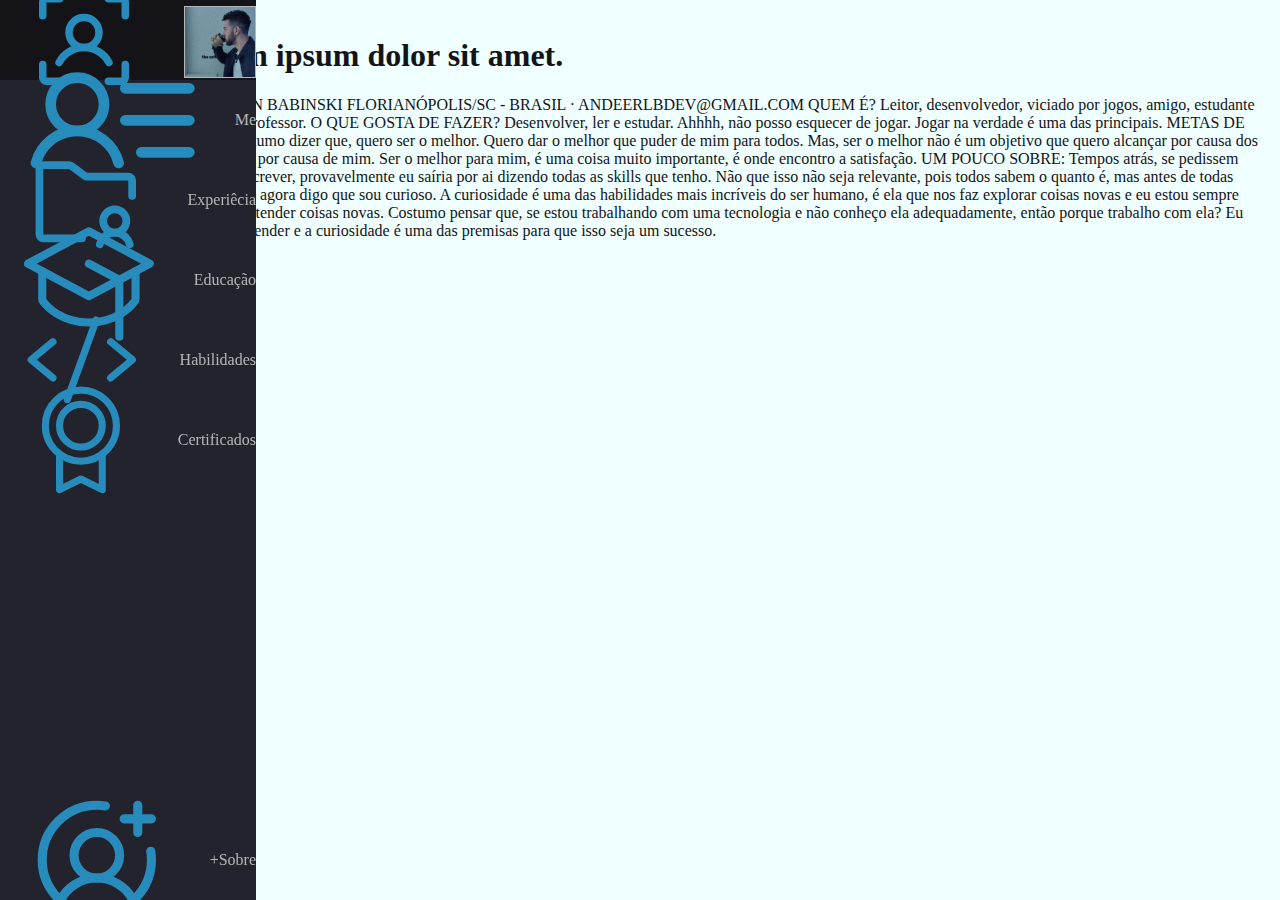
<file: index.html>
<!DOCTYPE html>
<html lang="en">
<head>
    <meta charset="UTF-8">
    <link rel="stylesheet" href="style.css">
    <title>gueriandev</title>
</head>
<body>
    <nav class="navbar">
        <ul class="navbar-nav">
            <li class="nav-item">
                <a href="#" class="nav-link" >
                    <svg xmlns="http://www.w3.org/2000/svg"  fill="#278CBC" viewBox="0 0 256 256"><rect width="256" height="256" fill="none"></rect><path d="M180,40h28a8,8,0,0,1,8,8V76" fill="none" stroke="#278CBC" stroke-linecap="round" stroke-linejoin="round" stroke-width="16"></path><path d="M180,216h28a8,8,0,0,0,8-8V180" fill="none" stroke="#278CBC" stroke-linecap="round" stroke-linejoin="round" stroke-width="16"></path><path d="M76,216H48a8,8,0,0,1-8-8V180" fill="none" stroke="#278CBC" stroke-linecap="round" stroke-linejoin="round" stroke-width="16"></path><path d="M76,40H48a8,8,0,0,0-8,8V76" fill="none" stroke="#278CBC" stroke-linecap="round" stroke-linejoin="round" stroke-width="16"></path><circle cx="128" cy="112" r="32" fill="none" stroke="#278CBC" stroke-linecap="round" stroke-linejoin="round" stroke-width="16"></circle><path d="M74.9,176a60.1,60.1,0,0,1,106.2,0" fill="none" stroke="#278CBC" stroke-linecap="round" stroke-linejoin="round" stroke-width="16"></path></svg>
                    <span class="link-text"><img src="eu.png" id="profilepic"></span>
                </a>
            </li>
            <li class="nav-item">
                <a href="/me/whoiam/whoiam.html" class="nav-link">
                    <svg xmlns="http://www.w3.org/2000/svg"  fill="#278CBC" viewBox="0 0 256 256"><rect width="256" height="256" fill="none"></rect><circle cx="80" cy="104" r="40" fill="none" stroke="#278CBC" stroke-linecap="round" stroke-linejoin="round" stroke-width="16"></circle><line x1="152" y1="80" x2="248" y2="80" fill="none" stroke="#278CBC" stroke-linecap="round" stroke-linejoin="round" stroke-width="16"></line><line x1="152" y1="128" x2="248" y2="128" fill="none" stroke="#278CBC" stroke-linecap="round" stroke-linejoin="round" stroke-width="16"></line><line x1="176" y1="176" x2="248" y2="176" fill="none" stroke="#278CBC" stroke-linecap="round" stroke-linejoin="round" stroke-width="16"></line><path d="M18,192a64,64,0,0,1,124,0" fill="none" stroke="#278CBC" stroke-linecap="round" stroke-linejoin="round" stroke-width="16"></path></svg>
                    <span class="link-text">Me</span>
                </a>
            </li>

            <li class="nav-item">
                <a href="/exp/exp.html" class="nav-link">
                    <svg xmlns="http://www.w3.org/2000/svg"  fill="#278CBC" viewBox="0 0 256 256"><rect width="256" height="256" fill="none"></rect><circle cx="188" cy="172" r="24" fill="none" stroke="#278CBC" stroke-linecap="round" stroke-linejoin="round" stroke-width="16"></circle><path d="M157,220a32,32,0,0,1,62,0" fill="none" stroke="#278CBC" stroke-linecap="round" stroke-linejoin="round" stroke-width="16"></path><path d="M120,208H40a8,8,0,0,1-8-8V64a8,8,0,0,1,8-8H93.3a8.1,8.1,0,0,1,4.8,1.6l27.8,20.8a8.1,8.1,0,0,0,4.8,1.6H216a8,8,0,0,1,8,8v32" fill="none" stroke="#278CBC" stroke-linecap="round" stroke-linejoin="round" stroke-width="16"></path></svg>
                    <span class="link-text">Experiêcia</span>
                </a>
            </li>
            <li class="nav-item">
                <a href="#" class="nav-link">
                    <svg xmlns="http://www.w3.org/2000/svg"  fill="#278CBC" viewBox="0 0 256 256"><rect width="256" height="256" fill="none"></rect><polygon points="8 96 128 32 248 96 128 160 8 96" fill="none" stroke="#278CBC" stroke-linecap="round" stroke-linejoin="round" stroke-width="16"></polygon><polyline points="188 240 188 128 128 96" fill="none" stroke="#278CBC" stroke-linecap="round" stroke-linejoin="round" stroke-width="16"></polyline><path d="M220,110.9v54.6a7.8,7.8,0,0,1-1.6,4.7c-6.7,9-35.1,41.8-90.4,41.8s-83.7-32.8-90.4-41.8a7.8,7.8,0,0,1-1.6-4.7V110.9" fill="none" stroke="#278CBC" stroke-linecap="round" stroke-linejoin="round" stroke-width="16"></path></svg>
                    <span class="link-text">Educação</span>
                </a>
            </li>
            <li class="nav-item">
                <a href="/skills/skills.html" class="nav-link">
                    <svg xmlns="http://www.w3.org/2000/svg"  fill="#278CBC" viewBox="0 0 256 256"><rect width="256" height="256" fill="none"></rect><polyline points="64 88 16 128 64 168" fill="none" stroke="#278CBC" stroke-linecap="round" stroke-linejoin="round" stroke-width="16"></polyline><polyline points="192 88 240 128 192 168" fill="none" stroke="#278CBC" stroke-linecap="round" stroke-linejoin="round" stroke-width="16"></polyline><line x1="160" y1="40" x2="96" y2="216" fill="none" stroke="#278CBC" stroke-linecap="round" stroke-linejoin="round" stroke-width="16"></line></svg>
                    <span class="link-text">Habilidades</span>
                </a>
                <li class="nav-item">
                    <a href="/certif/certificados.html" class="nav-link">
                        <svg xmlns="http://www.w3.org/2000/svg"  fill="#278CBC" viewBox="0 0 256 256"><rect width="256" height="256" fill="none"></rect><circle cx="128" cy="96" r="80" fill="none" stroke="#278CBC" stroke-linecap="round" stroke-linejoin="round" stroke-width="16"></circle><circle cx="128" cy="96" r="48" fill="none" stroke="#278CBC" stroke-linecap="round" stroke-linejoin="round" stroke-width="16"></circle><polyline points="176 160 176 240 128 216 80 240 80 160" fill="none" stroke="#278CBC" stroke-linecap="round" stroke-linejoin="round" stroke-width="16"></polyline></svg>
                    <span class="link-text">Certificados</span>
                    </a>
            </li>
            <li class="nav-item">
                <a href="/about/aboutPlus.html" class="nav-link">
                    <svg xmlns="http://www.w3.org/2000/svg"  fill="#278CBC" viewBox="0 0 256 256"><rect width="256" height="256" fill="none"></rect><circle cx="128" cy="120" r="40" fill="none" stroke="#278CBC" stroke-miterlimit="10" stroke-width="16"></circle><path d="M63.8,199.4a72,72,0,0,1,128.4,0" fill="none" stroke="#278CBC" stroke-linecap="round" stroke-linejoin="round" stroke-width="16"></path><line x1="176" y1="56" x2="224" y2="56" fill="none" stroke="#278CBC" stroke-linecap="round" stroke-linejoin="round" stroke-width="16"></line><line x1="200" y1="32" x2="200" y2="80" fill="none" stroke="#278CBC" stroke-linecap="round" stroke-linejoin="round" stroke-width="16"></line><path d="M222.8,112.9A93.3,93.3,0,0,1,224,128a96,96,0,1,1-96-96,93.3,93.3,0,0,1,15.1,1.2" fill="none" stroke="#278CBC" stroke-linecap="round" stroke-linejoin="round" stroke-width="16"></path></svg>
                    <span class="link-text">+Sobre</span>
                </a>
            </li>
            <!-- <div class="nav-social">
                <li class="nav-item">
                    <a href="#" class="nav-link">
                        <svg xmlns="http://www.w3.org/2000/svg" width="25" viewBox="0 0 496 512"><path d="M165.9 397.4c0 2-2.3 3.6-5.2 3.6-3.3.3-5.6-1.3-5.6-3.6 0-2 2.3-3.6 5.2-3.6 3-.3 5.6 1.3 5.6 3.6zm-31.1-4.5c-.7 2 1.3 4.3 4.3 4.9 2.6 1 5.6 0 6.2-2s-1.3-4.3-4.3-5.2c-2.6-.7-5.5.3-6.2 2.3zm44.2-1.7c-2.9.7-4.9 2.6-4.6 4.9.3 2 2.9 3.3 5.9 2.6 2.9-.7 4.9-2.6 4.6-4.6-.3-1.9-3-3.2-5.9-2.9zM244.8 8C106.1 8 0 113.3 0 252c0 110.9 69.8 205.8 169.5 239.2 12.8 2.3 17.3-5.6 17.3-12.1 0-6.2-.3-40.4-.3-61.4 0 0-70 15-84.7-29.8 0 0-11.4-29.1-27.8-36.6 0 0-22.9-15.7 1.6-15.4 0 0 24.9 2 38.6 25.8 21.9 38.6 58.6 27.5 72.9 20.9 2.3-16 8.8-27.1 16-33.7-55.9-6.2-112.3-14.3-112.3-110.5 0-27.5 7.6-41.3 23.6-58.9-2.6-6.5-11.1-33.3 2.6-67.9 20.9-6.5 69 27 69 27 20-5.6 41.5-8.5 62.8-8.5s42.8 2.9 62.8 8.5c0 0 48.1-33.6 69-27 13.7 34.7 5.2 61.4 2.6 67.9 16 17.7 25.8 31.5 25.8 58.9 0 96.5-58.9 104.2-114.8 110.5 9.2 7.9 17 22.9 17 46.4 0 33.7-.3 75.4-.3 83.6 0 6.5 4.6 14.4 17.3 12.1C428.2 457.8 496 362.9 496 252 496 113.3 383.5 8 244.8 8zM97.2 352.9c-1.3 1-1 3.3.7 5.2 1.6 1.6 3.9 2.3 5.2 1 1.3-1 1-3.3-.7-5.2-1.6-1.6-3.9-2.3-5.2-1zm-10.8-8.1c-.7 1.3.3 2.9 2.3 3.9 1.6 1 3.6.7 4.3-.7.7-1.3-.3-2.9-2.3-3.9-2-.6-3.6-.3-4.3.7zm32.4 35.6c-1.6 1.3-1 4.3 1.3 6.2 2.3 2.3 5.2 2.6 6.5 1 1.3-1.3.7-4.3-1.3-6.2-2.2-2.3-5.2-2.6-6.5-1zm-11.4-14.7c-1.6 1-1.6 3.6 0 5.9 1.6 2.3 4.3 3.3 5.6 2.3 1.6-1.3 1.6-3.9 0-6.2-1.4-2.3-4-3.3-5.6-2z"/></svg>                    
                    </a>
                    <a href="#" class="nav-link">
                        <svg xmlns="http://www.w3.org/2000/svg" width="20" fill="#0071AE" viewBox="0 0 448 512"><path d="M416 32H31.9C14.3 32 0 46.5 0 64.3v383.4C0 465.5 14.3 480 31.9 480H416c17.6 0 32-14.5 32-32.3V64.3c0-17.8-14.4-32.3-32-32.3zM135.4 416H69V202.2h66.5V416zm-33.2-243c-21.3 0-38.5-17.3-38.5-38.5S80.9 96 102.2 96c21.2 0 38.5 17.3 38.5 38.5 0 21.3-17.2 38.5-38.5 38.5zm282.1 243h-66.4V312c0-24.8-.5-56.7-34.5-56.7-34.6 0-39.9 27-39.9 54.9V416h-66.4V202.2h63.7v29.2h.9c8.9-16.8 30.6-34.5 62.9-34.5 67.2 0 79.7 44.3 79.7 101.9V416z"/></svg>                
                    </a>
                </li>
            </div> -->
            

        </ul>
    </nav>





    <main>
        <h1>Lorem ipsum dolor sit amet.</h1>

        <p>
            ANDERSON BABINSKI
            FLORIANÓPOLIS/SC - BRASIL · ANDEERLBDEV@GMAIL.COM
            QUEM É?
            Leitor, desenvolvedor, viciado por jogos, amigo, estudante e as vezes professor.
            
            O QUE GOSTA DE FAZER?
            Desenvolver, ler e estudar. Ahhhh, não posso esquecer de jogar. Jogar na verdade é uma das principais.
            
            METAS DE VIDA?
            Costumo dizer que, quero ser o melhor. Quero dar o melhor que puder de mim para todos. Mas, ser o melhor não é um objetivo que quero alcançar por causa dos outros, mas, por causa de mim. Ser o melhor para mim, é uma coisa muito importante, é onde encontro a satisfação.
            
            UM POUCO SOBRE:
            Tempos atrás, se pedissem para me descrever, provavelmente eu saíria por ai dizendo todas as skills que tenho. Não que isso não seja relevante, pois todos sabem o quanto é, mas antes de todas essas coisas, agora digo que sou curioso. A curiosidade é uma das habilidades mais incríveis do ser humano, é ela que nos faz explorar coisas novas e eu estou sempre buscando entender coisas novas. Costumo pensar que, se estou trabalhando com uma tecnologia e não conheço ela adequadamente, então porque trabalho com ela? Eu gosto de aprender e a curiosidade é uma das premisas para que isso seja um sucesso.
        </p>

    </main>










</body>
</html>
</file>
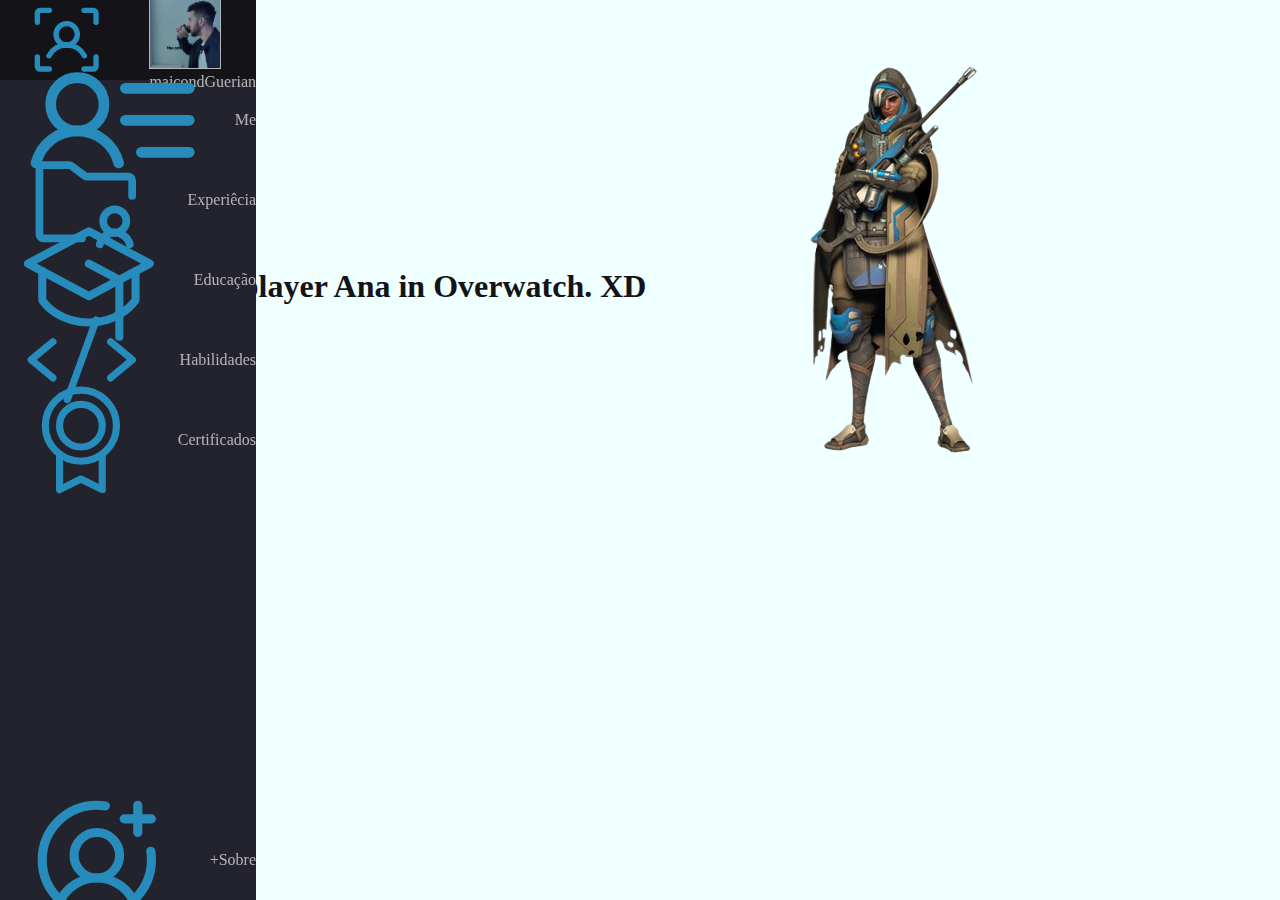
<file: about/aboutPlus.html>
<!DOCTYPE html>
<html lang="en">
<head>
    <meta charset="UTF-8">
    <link rel="stylesheet" href="/style.css">
    <title>gueriandev</title>
</head>
<body>
    <nav class="navbar">
        <ul class="navbar-nav">
            <li class="nav-item">
                <a href="#" class="nav-link" >
                    <svg xmlns="http://www.w3.org/2000/svg"  fill="#278CBC" viewBox="0 0 256 256"><rect width="256" height="256" fill="none"></rect><path d="M180,40h28a8,8,0,0,1,8,8V76" fill="none" stroke="#278CBC" stroke-linecap="round" stroke-linejoin="round" stroke-width="16"></path><path d="M180,216h28a8,8,0,0,0,8-8V180" fill="none" stroke="#278CBC" stroke-linecap="round" stroke-linejoin="round" stroke-width="16"></path><path d="M76,216H48a8,8,0,0,1-8-8V180" fill="none" stroke="#278CBC" stroke-linecap="round" stroke-linejoin="round" stroke-width="16"></path><path d="M76,40H48a8,8,0,0,0-8,8V76" fill="none" stroke="#278CBC" stroke-linecap="round" stroke-linejoin="round" stroke-width="16"></path><circle cx="128" cy="112" r="32" fill="none" stroke="#278CBC" stroke-linecap="round" stroke-linejoin="round" stroke-width="16"></circle><path d="M74.9,176a60.1,60.1,0,0,1,106.2,0" fill="none" stroke="#278CBC" stroke-linecap="round" stroke-linejoin="round" stroke-width="16"></path></svg>
                    <span class="link-text"><img src="eu.png" id="profilepic">maicondGuerian</span>
                </a>
            </li>
            <li class="nav-item">
                <a href="/me/whoiam/whoiam.html" class="nav-link">
                    <svg xmlns="http://www.w3.org/2000/svg"  fill="#278CBC" viewBox="0 0 256 256"><rect width="256" height="256" fill="none"></rect><circle cx="80" cy="104" r="40" fill="none" stroke="#278CBC" stroke-linecap="round" stroke-linejoin="round" stroke-width="16"></circle><line x1="152" y1="80" x2="248" y2="80" fill="none" stroke="#278CBC" stroke-linecap="round" stroke-linejoin="round" stroke-width="16"></line><line x1="152" y1="128" x2="248" y2="128" fill="none" stroke="#278CBC" stroke-linecap="round" stroke-linejoin="round" stroke-width="16"></line><line x1="176" y1="176" x2="248" y2="176" fill="none" stroke="#278CBC" stroke-linecap="round" stroke-linejoin="round" stroke-width="16"></line><path d="M18,192a64,64,0,0,1,124,0" fill="none" stroke="#278CBC" stroke-linecap="round" stroke-linejoin="round" stroke-width="16"></path></svg>
                    <span class="link-text">Me</span>
                </a>
            </li>

            <li class="nav-item">
                <a href="/exp/exp.html" class="nav-link">
                    <svg xmlns="http://www.w3.org/2000/svg"  fill="#278CBC" viewBox="0 0 256 256"><rect width="256" height="256" fill="none"></rect><circle cx="188" cy="172" r="24" fill="none" stroke="#278CBC" stroke-linecap="round" stroke-linejoin="round" stroke-width="16"></circle><path d="M157,220a32,32,0,0,1,62,0" fill="none" stroke="#278CBC" stroke-linecap="round" stroke-linejoin="round" stroke-width="16"></path><path d="M120,208H40a8,8,0,0,1-8-8V64a8,8,0,0,1,8-8H93.3a8.1,8.1,0,0,1,4.8,1.6l27.8,20.8a8.1,8.1,0,0,0,4.8,1.6H216a8,8,0,0,1,8,8v32" fill="none" stroke="#278CBC" stroke-linecap="round" stroke-linejoin="round" stroke-width="16"></path></svg>
                    <span class="link-text">Experiêcia</span>
                </a>
            </li>
            <li class="nav-item">
                <a href="#" class="nav-link">
                    <svg xmlns="http://www.w3.org/2000/svg"  fill="#278CBC" viewBox="0 0 256 256"><rect width="256" height="256" fill="none"></rect><polygon points="8 96 128 32 248 96 128 160 8 96" fill="none" stroke="#278CBC" stroke-linecap="round" stroke-linejoin="round" stroke-width="16"></polygon><polyline points="188 240 188 128 128 96" fill="none" stroke="#278CBC" stroke-linecap="round" stroke-linejoin="round" stroke-width="16"></polyline><path d="M220,110.9v54.6a7.8,7.8,0,0,1-1.6,4.7c-6.7,9-35.1,41.8-90.4,41.8s-83.7-32.8-90.4-41.8a7.8,7.8,0,0,1-1.6-4.7V110.9" fill="none" stroke="#278CBC" stroke-linecap="round" stroke-linejoin="round" stroke-width="16"></path></svg>
                    <span class="link-text">Educação</span>
                </a>
            </li>
            <li class="nav-item">
                <a href="#" class="nav-link">
                    <svg xmlns="http://www.w3.org/2000/svg"  fill="#278CBC" viewBox="0 0 256 256"><rect width="256" height="256" fill="none"></rect><polyline points="64 88 16 128 64 168" fill="none" stroke="#278CBC" stroke-linecap="round" stroke-linejoin="round" stroke-width="16"></polyline><polyline points="192 88 240 128 192 168" fill="none" stroke="#278CBC" stroke-linecap="round" stroke-linejoin="round" stroke-width="16"></polyline><line x1="160" y1="40" x2="96" y2="216" fill="none" stroke="#278CBC" stroke-linecap="round" stroke-linejoin="round" stroke-width="16"></line></svg>
                    <span class="link-text">Habilidades</span>
                </a>
                <li class="nav-item">
                    <a href="/certif/certificados.html" class="nav-link">
                        <svg xmlns="http://www.w3.org/2000/svg"  fill="#278CBC" viewBox="0 0 256 256"><rect width="256" height="256" fill="none"></rect><circle cx="128" cy="96" r="80" fill="none" stroke="#278CBC" stroke-linecap="round" stroke-linejoin="round" stroke-width="16"></circle><circle cx="128" cy="96" r="48" fill="none" stroke="#278CBC" stroke-linecap="round" stroke-linejoin="round" stroke-width="16"></circle><polyline points="176 160 176 240 128 216 80 240 80 160" fill="none" stroke="#278CBC" stroke-linecap="round" stroke-linejoin="round" stroke-width="16"></polyline></svg>
                    <span class="link-text">Certificados</span>
                    </a>
            </li>
            <li class="nav-item">
                <a href="/about/aboutPlus.html" class="nav-link">
                    <svg xmlns="http://www.w3.org/2000/svg"  fill="#278CBC" viewBox="0 0 256 256"><rect width="256" height="256" fill="none"></rect><circle cx="128" cy="120" r="40" fill="none" stroke="#278CBC" stroke-miterlimit="10" stroke-width="16"></circle><path d="M63.8,199.4a72,72,0,0,1,128.4,0" fill="none" stroke="#278CBC" stroke-linecap="round" stroke-linejoin="round" stroke-width="16"></path><line x1="176" y1="56" x2="224" y2="56" fill="none" stroke="#278CBC" stroke-linecap="round" stroke-linejoin="round" stroke-width="16"></line><line x1="200" y1="32" x2="200" y2="80" fill="none" stroke="#278CBC" stroke-linecap="round" stroke-linejoin="round" stroke-width="16"></line><path d="M222.8,112.9A93.3,93.3,0,0,1,224,128a96,96,0,1,1-96-96,93.3,93.3,0,0,1,15.1,1.2" fill="none" stroke="#278CBC" stroke-linecap="round" stroke-linejoin="round" stroke-width="16"></path></svg>
                    <span class="link-text">+Sobre</span>
                </a>
            </li>
        
            

        </ul>
    </nav>

    <main class="container"> 
        <h1>Suport player Ana in Overwatch. XD</h1>
        <p>
            <img src="ana2.png">
        </p>
        
    </main>
    <style>
        img {
            background-color: azure;
        }
    
        .container {
    
            display: flex;
            align-items: center;
            justify-content: center;
            margin: auto;
        }
    </style>








</body>
</html>
</file>
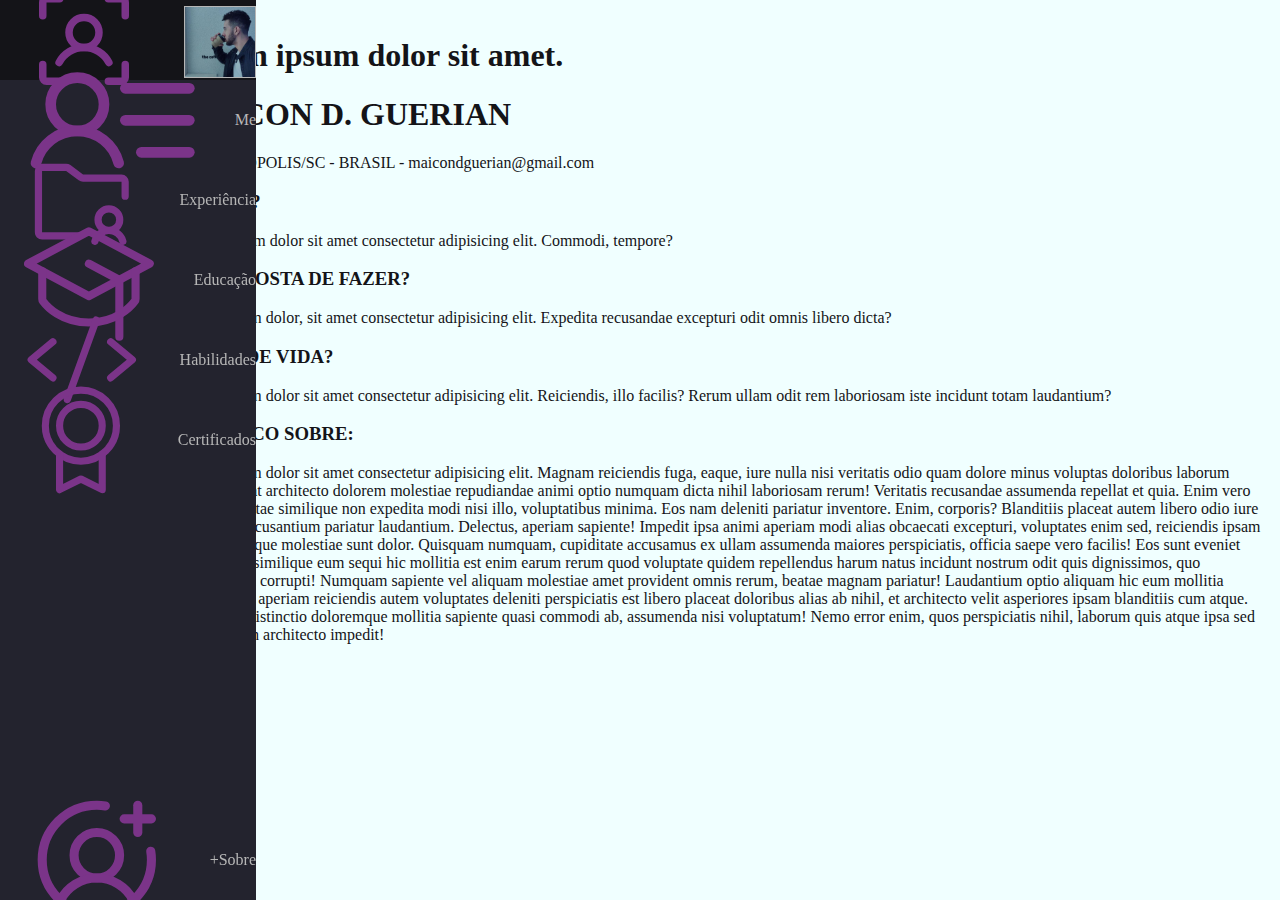
<file: me/whoiam/whoiam.html>
<!DOCTYPE html>
<html lang="en">
<head>
    <meta charset="UTF-8">
    <link rel="stylesheet" href="/style.css">
    <title>gueriandev</title>
</head>
<body>
    <nav class="navbar">
        <ul class="navbar-nav">
            <li class="nav-item">
                <a href="/index.html" class="nav-link" >
                    <svg xmlns="http://www.w3.org/2000/svg"  fill="#7b3489" viewBox="0 0 256 256"><rect width="256" height="256" fill="none"></rect><path d="M180,40h28a8,8,0,0,1,8,8V76" fill="none" stroke="#7b3489" stroke-linecap="round" stroke-linejoin="round" stroke-width="16"></path><path d="M180,216h28a8,8,0,0,0,8-8V180" fill="none" stroke="#7b3489" stroke-linecap="round" stroke-linejoin="round" stroke-width="16"></path><path d="M76,216H48a8,8,0,0,1-8-8V180" fill="none" stroke="#7b3489" stroke-linecap="round" stroke-linejoin="round" stroke-width="16"></path><path d="M76,40H48a8,8,0,0,0-8,8V76" fill="none" stroke="#7b3489" stroke-linecap="round" stroke-linejoin="round" stroke-width="16"></path><circle cx="128" cy="112" r="32" fill="none" stroke="#7b3489" stroke-linecap="round" stroke-linejoin="round" stroke-width="16"></circle><path d="M74.9,176a60.1,60.1,0,0,1,106.2,0" fill="none" stroke="#7b3489" stroke-linecap="round" stroke-linejoin="round" stroke-width="16"></path></svg>
                    <span class="link-text"><img src="eu.png" id="profilepic"></span>
                </a>
            </li>
            <li class="nav-item">
                <a href="/me/whoiam/whoiam.html" class="nav-link">
                    <svg xmlns="http://www.w3.org/2000/svg"  fill="#7b3489" viewBox="0 0 256 256"><rect width="256" height="256" fill="none"></rect><circle cx="80" cy="104" r="40" fill="none" stroke="#7b3489" stroke-linecap="round" stroke-linejoin="round" stroke-width="16"></circle><line x1="152" y1="80" x2="248" y2="80" fill="none" stroke="#7b3489" stroke-linecap="round" stroke-linejoin="round" stroke-width="16"></line><line x1="152" y1="128" x2="248" y2="128" fill="none" stroke="#7b3489" stroke-linecap="round" stroke-linejoin="round" stroke-width="16"></line><line x1="176" y1="176" x2="248" y2="176" fill="none" stroke="#7b3489" stroke-linecap="round" stroke-linejoin="round" stroke-width="16"></line><path d="M18,192a64,64,0,0,1,124,0" fill="none" stroke="#7b3489" stroke-linecap="round" stroke-linejoin="round" stroke-width="16"></path></svg>
                    <span class="link-text">Me</span>
                </a>
            </li>

            <li class="nav-item">
                <a href="#" class="nav-link">
                    <svg xmlns="http://www.w3.org/2000/svg"  fill="#7b3489" viewBox="0 0 256 256"><rect width="256" height="256" fill="none"></rect><circle cx="188" cy="172" r="24" fill="none" stroke="#7b3489" stroke-linecap="round" stroke-linejoin="round" stroke-width="16"></circle><path d="M157,220a32,32,0,0,1,62,0" fill="none" stroke="#7b3489" stroke-linecap="round" stroke-linejoin="round" stroke-width="16"></path><path d="M120,208H40a8,8,0,0,1-8-8V64a8,8,0,0,1,8-8H93.3a8.1,8.1,0,0,1,4.8,1.6l27.8,20.8a8.1,8.1,0,0,0,4.8,1.6H216a8,8,0,0,1,8,8v32" fill="none" stroke="#7b3489" stroke-linecap="round" stroke-linejoin="round" stroke-width="16"></path></svg>
                    <span class="link-text">Experiência</span>
                </a>
            </li>
            <li class="nav-item">
                <a href="#" class="nav-link">
                    <svg xmlns="http://www.w3.org/2000/svg"  fill="#7b3489" viewBox="0 0 256 256"><rect width="256" height="256" fill="none"></rect><polygon points="8 96 128 32 248 96 128 160 8 96" fill="none" stroke="#7b3489" stroke-linecap="round" stroke-linejoin="round" stroke-width="16"></polygon><polyline points="188 240 188 128 128 96" fill="none" stroke="#7b3489" stroke-linecap="round" stroke-linejoin="round" stroke-width="16"></polyline><path d="M220,110.9v54.6a7.8,7.8,0,0,1-1.6,4.7c-6.7,9-35.1,41.8-90.4,41.8s-83.7-32.8-90.4-41.8a7.8,7.8,0,0,1-1.6-4.7V110.9" fill="none" stroke="#7b3489" stroke-linecap="round" stroke-linejoin="round" stroke-width="16"></path></svg>
                    <span class="link-text">Educação</span>
                </a>
            </li>
            <li class="nav-item">
                <a href="#" class="nav-link">
                    <svg xmlns="http://www.w3.org/2000/svg"  fill="#7b3489" viewBox="0 0 256 256"><rect width="256" height="256" fill="none"></rect><polyline points="64 88 16 128 64 168" fill="none" stroke="#7b3489" stroke-linecap="round" stroke-linejoin="round" stroke-width="16"></polyline><polyline points="192 88 240 128 192 168" fill="none" stroke="#7b3489" stroke-linecap="round" stroke-linejoin="round" stroke-width="16"></polyline><line x1="160" y1="40" x2="96" y2="216" fill="none" stroke="#7b3489" stroke-linecap="round" stroke-linejoin="round" stroke-width="16"></line></svg>
                    <span class="link-text">Habilidades</span>
                </a>
                <li class="nav-item">
                    <a href="#" class="nav-link">
                        <svg xmlns="http://www.w3.org/2000/svg"  fill="#7b3489" viewBox="0 0 256 256"><rect width="256" height="256" fill="none"></rect><circle cx="128" cy="96" r="80" fill="none" stroke="#7b3489" stroke-linecap="round" stroke-linejoin="round" stroke-width="16"></circle><circle cx="128" cy="96" r="48" fill="none" stroke="#7b3489" stroke-linecap="round" stroke-linejoin="round" stroke-width="16"></circle><polyline points="176 160 176 240 128 216 80 240 80 160" fill="none" stroke="#7b3489" stroke-linecap="round" stroke-linejoin="round" stroke-width="16"></polyline></svg>
                    <span class="link-text">Certificados</span>
                    </a>
            </li>
            <li class="nav-item">
                <a href="/about/aboutPlus.html" class="nav-link">
                    <svg xmlns="http://www.w3.org/2000/svg"  fill="#7b3489" viewBox="0 0 256 256"><rect width="256" height="256" fill="none"></rect><circle cx="128" cy="120" r="40" fill="none" stroke="#7b3489" stroke-miterlimit="10" stroke-width="16"></circle><path d="M63.8,199.4a72,72,0,0,1,128.4,0" fill="none" stroke="#7b3489" stroke-linecap="round" stroke-linejoin="round" stroke-width="16"></path><line x1="176" y1="56" x2="224" y2="56" fill="none" stroke="#7b3489" stroke-linecap="round" stroke-linejoin="round" stroke-width="16"></line><line x1="200" y1="32" x2="200" y2="80" fill="none" stroke="#7b3489" stroke-linecap="round" stroke-linejoin="round" stroke-width="16"></line><path d="M222.8,112.9A93.3,93.3,0,0,1,224,128a96,96,0,1,1-96-96,93.3,93.3,0,0,1,15.1,1.2" fill="none" stroke="#7b3489" stroke-linecap="round" stroke-linejoin="round" stroke-width="16"></path></svg>
                    <span class="link-text">+Sobre</span>
                </a>
            </li>
        
            

        </ul>
    </nav>





    <main>
        <h1>Lorem ipsum dolor sit amet.</h1>

        
            <h1>MAICON D. GUERIAN</h1>
            FLORIANÓPOLIS/SC - BRASIL - maicondguerian@gmail.com
         <p>   
            </p><h3>QUEM É?</h3>
            Lorem, ipsum dolor sit amet consectetur adipisicing elit. Commodi, tempore?
            
            <h3>O QUE GOSTA DE FAZER?</h3>
            Lorem ipsum dolor, sit amet consectetur adipisicing elit. Expedita recusandae excepturi odit omnis libero dicta?
            
            <h3>METAS DE VIDA?</h3>
            Lorem ipsum dolor sit amet consectetur adipisicing elit. Reiciendis, illo facilis? Rerum ullam odit rem laboriosam iste incidunt totam laudantium?            
            <h3>UM POUCO SOBRE:</h3>
            Lorem ipsum dolor sit amet consectetur adipisicing elit. Magnam reiciendis fuga, eaque, iure nulla nisi veritatis odio quam dolore minus voluptas doloribus laborum porro quaerat architecto dolorem molestiae repudiandae animi optio numquam dicta nihil laboriosam rerum! Veritatis recusandae assumenda repellat et quia. Enim vero nesciunt beatae similique non expedita modi nisi illo, voluptatibus minima. Eos nam deleniti pariatur inventore. Enim, corporis? Blanditiis placeat autem libero odio iure commodi accusantium pariatur laudantium. Delectus, aperiam sapiente! Impedit ipsa animi aperiam modi alias obcaecati excepturi, voluptates enim sed, reiciendis ipsam a quam cumque molestiae sunt dolor. Quisquam numquam, cupiditate accusamus ex ullam assumenda maiores perspiciatis, officia saepe vero facilis! Eos sunt eveniet itaque quos similique eum sequi hic mollitia est enim earum rerum quod voluptate quidem repellendus harum natus incidunt nostrum odit quis dignissimos, quo accusantium corrupti! Numquam sapiente vel aliquam molestiae amet provident omnis rerum, beatae magnam pariatur! Laudantium optio aliquam hic eum mollitia praesentium aperiam reiciendis autem voluptates deleniti perspiciatis est libero placeat doloribus alias ab nihil, et architecto velit asperiores ipsam blanditiis cum atque. Reiciendis distinctio doloremque mollitia sapiente quasi commodi ab, assumenda nisi voluptatum! Nemo error enim, quos perspiciatis nihil, laborum quis atque ipsa sed eum aperiam architecto impedit!

    </main>

    </main>










</body>
</html>
</file>
<file: style.css>
:root{
    font-size: 16px;
    font-family: Tahoma;
    --text-primary: #b6b6b6;
    --text-secondary: #ececec;
    --bg-primary:#23232e;
    --bg-secondary: #141418;
    --bg-tertiart: #202021;
}

body{
    color:#141418;
    background-color: azure;
    margin: 0;
    padding: 0;
}

body::-webkit-scrollbar{
    width: 0.55rem
}

body::-webkit-scrollbar-track{
    background-color: black;

}
body::-webkit-scrollbar-thumb{
    background-color: cornflowerblue;
}

main{
    margin-left:10rem;
    padding: 1rem;
}

.navbar{
    width: 5rem;
    height: 100vh;
    position: fixed;
    background-color: var(--bg-primary);
    transition: 200ms ease;
    
}

.navbar-nav{
    list-style: none;
    padding: 0;
    margin: 0;
    display: flex;
    flex-direction: column;
    align-items: center;
    height: 100%;
    
}

.nav-item{
    width:100%;
}

.nav-item:last-child{
    margin-top: auto;
}

.nav-link{
    display:flex;
    align-items: center;
    height: 5rem;
    color:var(--text-primary);
    text-decoration: none;
}

.link-text{
    display: none;
    margin-left: 1rem;
}

.nav-link svg{
    min-height: 2rem;
    margin: 0 1.5rem;
}

.navbar:hover{
    width: 16rem;
}

.navbar:hover .link-text{
display: block;
}

.nav-link:hover{
    background: var(--bg-secondary);
    
}

.nav-link:focus{
    background: var(--bg-tertiart);
    color: #578BBC;
}

.logo{
    color: var(--text-primary);
    text-decoration: none;
}

.profile{
    height: 150px;
    width: auto;
    
   
    padding-top: 10px;
}

#unique{
    border-top: 50px;
}

#profilepic{
    height: 70px;
    width: auto;
    border: 1px solid #b6b6b6;
    margin-top: 0.5rem;
}

/* .nav-social>li{
    display: flex;
    flex-direction: row;
    margin-top: auto;
    text-align: left;
} */
</file>
